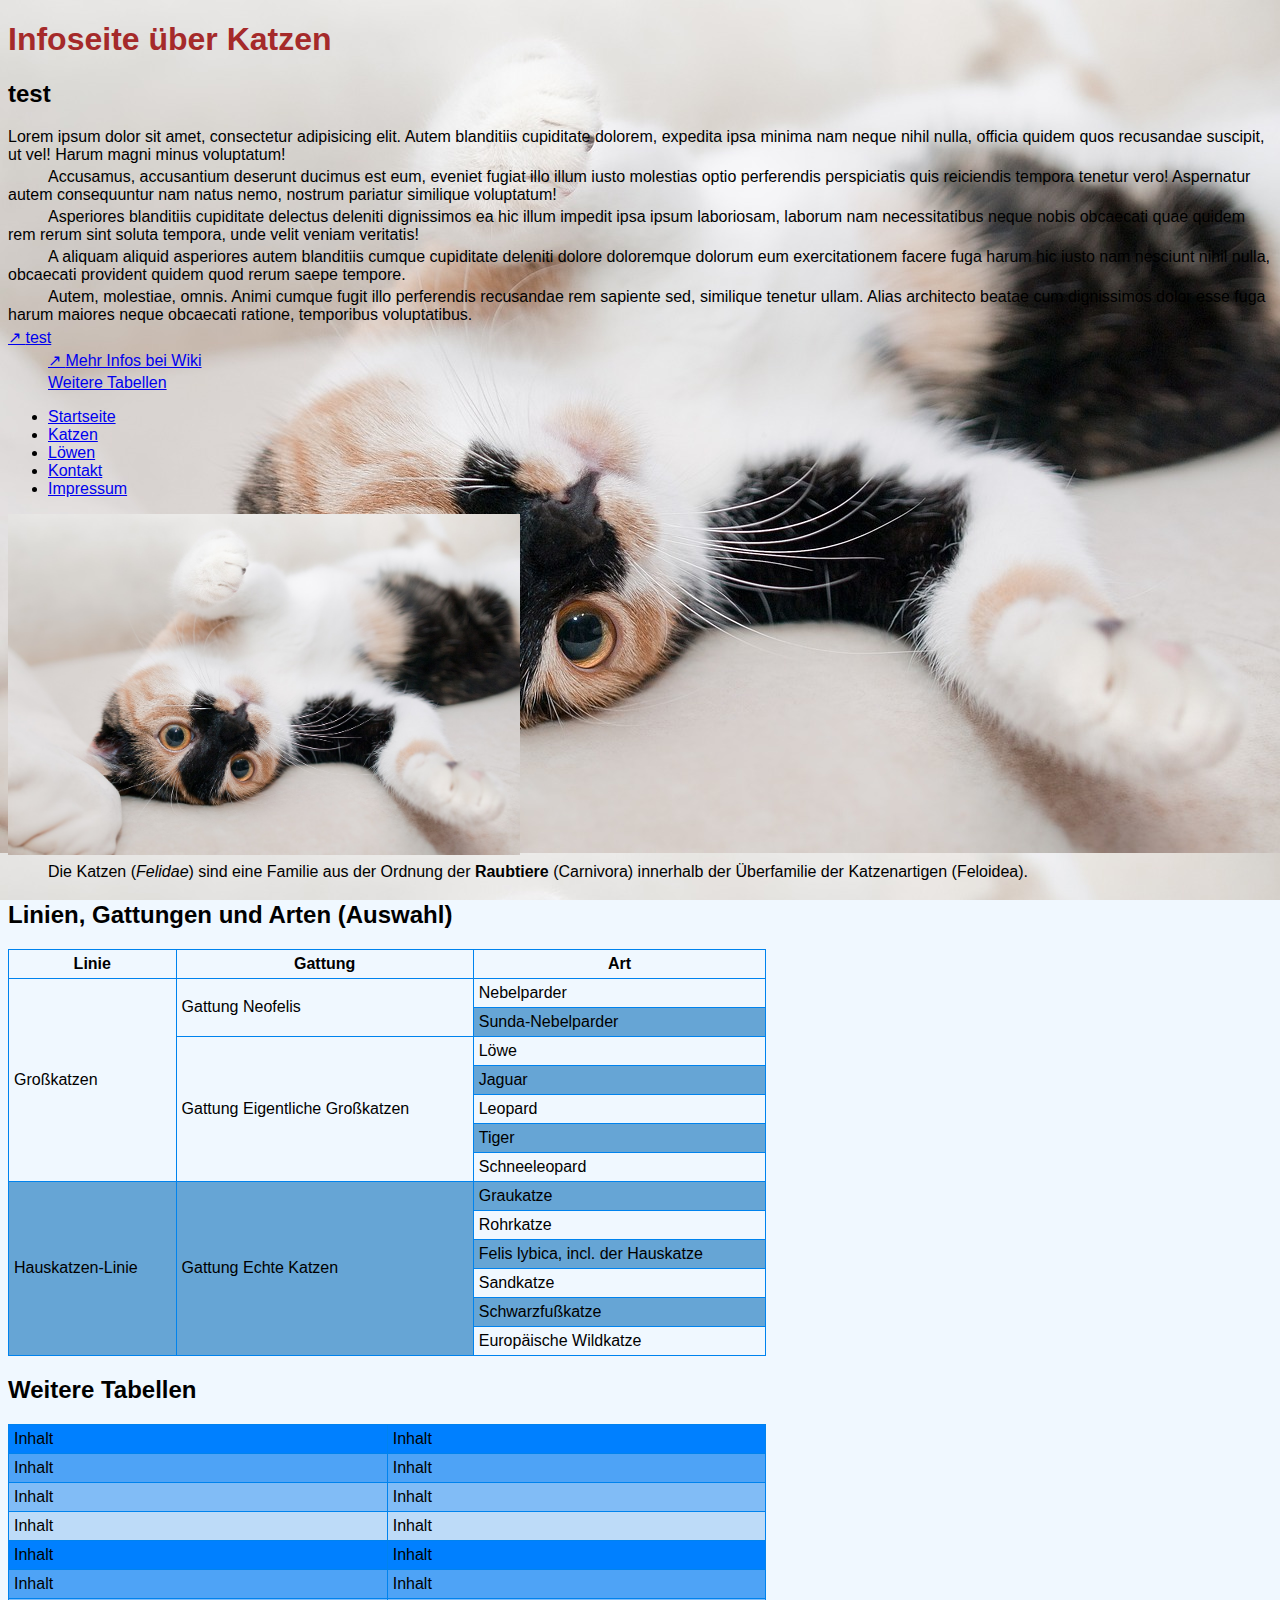
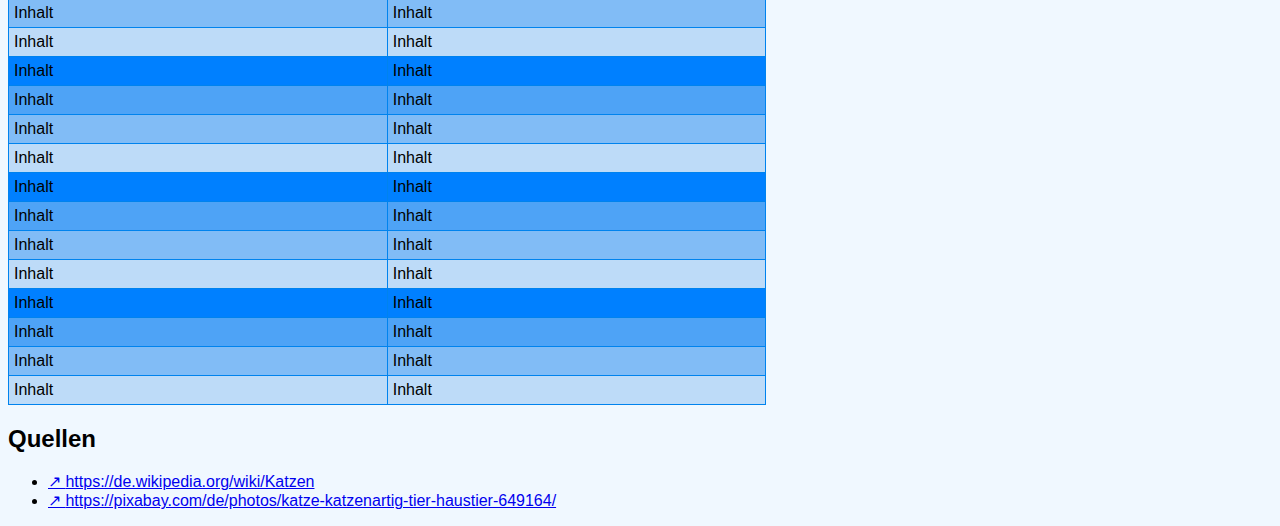
<file: 02_css/index.html>
<!DOCTYPE html>
<html lang="de">
<head>
    <meta charset="UTF-8">
    <meta name="viewport" content="width=device-width, initial-scale=1.0">
    <title>Katzenseite</title>

    <!-- Externes Stylesheet -->
    <link rel="stylesheet" href="css/styles.css">

    <!-- <head> CSS -->
    <style>
        body {
          background-color: aliceblue;
        }
    </style>
</head>
<body>

<!-- Inline-CSS -->
<h1 style="color: brown">Infoseite über Katzen</h1>

<h2>test</h2>

<p>Lorem ipsum dolor sit amet, consectetur adipisicing elit. Autem blanditiis cupiditate dolorem, expedita ipsa minima
    nam neque nihil nulla, officia quidem quos recusandae suscipit, ut vel! Harum magni minus voluptatum!</p>
<p>Accusamus, accusantium deserunt ducimus est eum, eveniet fugiat illo illum iusto molestias optio perferendis
    perspiciatis quis reiciendis tempora tenetur vero! Aspernatur autem consequuntur nam natus nemo, nostrum pariatur
    similique voluptatum!</p>
<p>Asperiores blanditiis cupiditate delectus deleniti dignissimos ea hic illum impedit ipsa ipsum laboriosam, laborum
    nam necessitatibus neque nobis obcaecati quae quidem rem rerum sint soluta tempora, unde velit veniam veritatis!</p>
<p>A aliquam aliquid asperiores autem blanditiis cumque cupiditate deleniti dolore doloremque dolorum eum exercitationem
    facere fuga harum hic iusto nam nesciunt nihil nulla, obcaecati provident quidem quod rerum saepe tempore.</p>
<p>Autem, molestiae, omnis. Animi cumque fugit illo perferendis recusandae rem sapiente sed, similique tenetur ullam.
    Alias architecto beatae cum dignissimos dolor esse fuga harum maiores neque obcaecati ratione, temporibus
    voluptatibus.</p>

<a href="https://www.w3.org/WAI/ER/tests/xhtml/testfiles/resources/pdf/dummy.pdf">test</a>

<p>
    <a href="https://de.wikipedia.org/wiki/Hauskatze" target="_blank">Mehr Infos bei Wiki</a>
</p>

<p>
    <a href="#weitere-tabellen">Weitere Tabellen</a>
</p>

<nav>
    <ul>
        <li><a href="index.html">Startseite</a></li>
        <li><a href="#">Katzen</a></li>
        <li><a href="#">Löwen</a></li>
        <li><a href="kontakt.html">Kontakt</a></li>
        <li><a href="#">Impressum</a></li>
    </ul>
</nav>

<picture>
    <source srcset="img/cat-gc5e747087_1280.jpg" media="(min-width: 800px)">
    <img src="img/cat-g144138470_640.jpg" alt="Katze">
</picture>

<p>
    Die Katzen (<em>Felidae</em>) sind eine Familie aus der Ordnung der <strong>Raubtiere</strong> (Carnivora) innerhalb
    der Überfamilie der Katzenartigen (Feloidea).
</p>

<h2>Linien, Gattungen und Arten (Auswahl)</h2>

<table>
    <thead>
    <tr>
        <th>Linie</th>
        <th>Gattung</th>
        <th>Art</th>
    </tr>
    </thead>

    <tbody>
    <tr>
        <td rowspan="7">Großkatzen</td>
        <td rowspan="2">Gattung Neofelis</td>
        <td>Nebelparder</td>
    </tr>
    <tr>
        <td>Sunda-Nebelparder</td>
    </tr>
    <tr>
        <td rowspan="5">Gattung Eigentliche Großkatzen</td>
        <td>Löwe</td>
    </tr>
    <tr>
        <td>Jaguar</td>
    </tr>
    <tr>
        <td>Leopard</td>
    </tr>
    <tr>
        <td>Tiger</td>
    </tr>
    <tr>
        <td>Schneeleopard</td>
    </tr>

    <tr>
        <td rowspan="6">Hauskatzen-Linie</td>
        <td rowspan="6">Gattung Echte Katzen</td>
        <td>Graukatze</td>
    </tr>
    <tr>
        <td>Rohrkatze</td>
    </tr>
    <tr>
        <td>Felis lybica, incl. der Hauskatze</td>
    </tr>
    <tr>
        <td>Sandkatze</td>
    </tr>
    <tr>
        <td>Schwarzfußkatze</td>
    </tr>
    <tr>
        <td>Europäische Wildkatze</td>
    </tr>
    </tbody>
</table>

<h2 id="weitere-tabellen">Weitere Tabellen</h2>

<!-- Emmet Kurzschreibweise -->
<!-- table>tr*20>tr{Inhalt}*2 -->

<table class="big-table">
    <tr>
        <td>Inhalt</td>
        <td>Inhalt</td>
    </tr>
    <tr>
        <td>Inhalt</td>
        <td>Inhalt</td>
    </tr>
    <tr>
        <td>Inhalt</td>
        <td>Inhalt</td>
    </tr>
    <tr>
        <td>Inhalt</td>
        <td>Inhalt</td>
    </tr>
    <tr>
        <td>Inhalt</td>
        <td>Inhalt</td>
    </tr>
    <tr>
        <td>Inhalt</td>
        <td>Inhalt</td>
    </tr>
    <tr>
        <td>Inhalt</td>
        <td>Inhalt</td>
    </tr>
    <tr>
        <td>Inhalt</td>
        <td>Inhalt</td>
    </tr>
    <tr>
        <td>Inhalt</td>
        <td>Inhalt</td>
    </tr>
    <tr>
        <td>Inhalt</td>
        <td>Inhalt</td>
    </tr>
    <tr>
        <td>Inhalt</td>
        <td>Inhalt</td>
    </tr>
    <tr>
        <td>Inhalt</td>
        <td>Inhalt</td>
    </tr>
    <tr>
        <td>Inhalt</td>
        <td>Inhalt</td>
    </tr>
    <tr>
        <td>Inhalt</td>
        <td>Inhalt</td>
    </tr>
    <tr>
        <td>Inhalt</td>
        <td>Inhalt</td>
    </tr>
    <tr>
        <td>Inhalt</td>
        <td>Inhalt</td>
    </tr>
    <tr>
        <td>Inhalt</td>
        <td>Inhalt</td>
    </tr>
    <tr>
        <td>Inhalt</td>
        <td>Inhalt</td>
    </tr>
    <tr>
        <td>Inhalt</td>
        <td>Inhalt</td>
    </tr>
    <tr>
        <td>Inhalt</td>
        <td>Inhalt</td>
    </tr>
</table>

<h2>Quellen</h2>

<ul>
    <li>
        <a href="https://de.wikipedia.org/wiki/Katzen" target="_blank">https://de.wikipedia.org/wiki/Katzen</a>
    </li>
    <li>
        <a href="https://pixabay.com/de/photos/katze-katzenartig-tier-haustier-649164/" target="_blank">https://pixabay.com/de/photos/katze-katzenartig-tier-haustier-649164/</a>
    </li>
</ul>


</body>
</html>
</file>
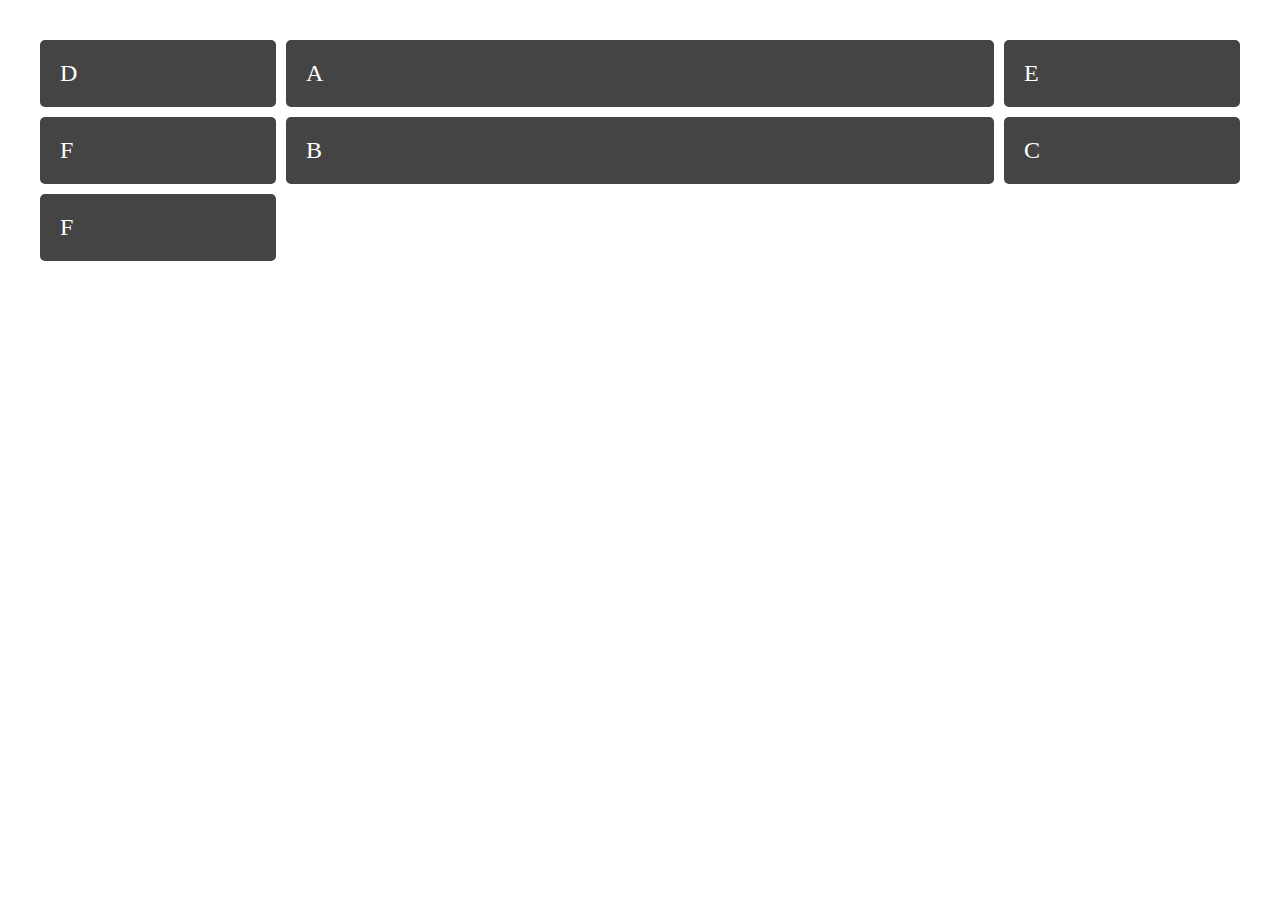
<file: 04_grid_css/index.html>
<!DOCTYPE html>
<html lang="de">
<head>
    <meta charset="UTF-8">
    <title>Title</title>
    <link rel="stylesheet" href="style.css">
</head>
<body>

<div class="wrapper">
    <div class="box a">A</div>
    <div class="box b">B</div>
    <div class="box c">C</div>
    <div class="box d">D</div>
    <div class="box e">E</div>
    <div class="box f">F</div>
    <div class="box f">F</div>
</div>

</body>
</html>
</file>
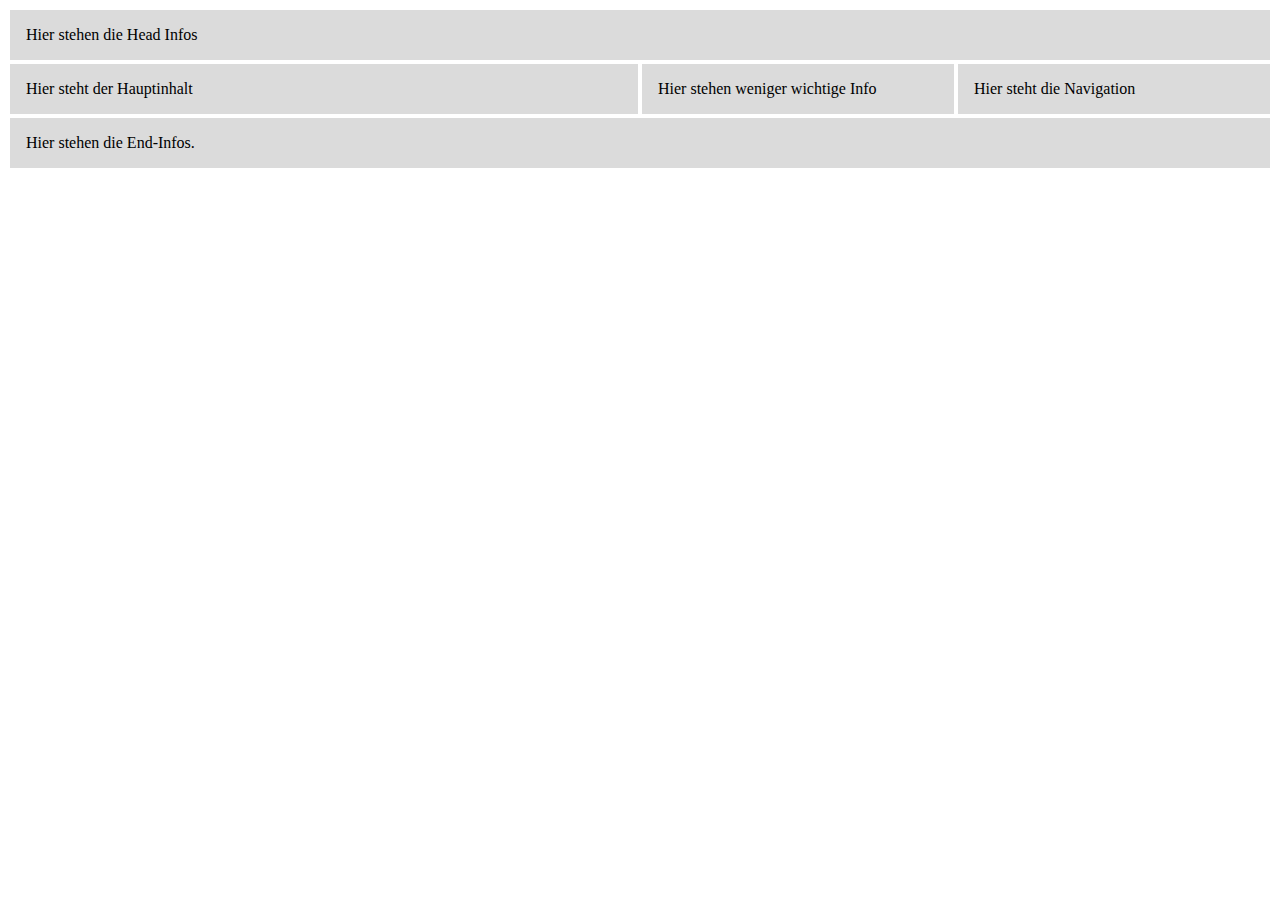
<file: flex/index.html>
<!DOCTYPE html>
<html lang="de">
<head>
  <meta charset="UTF-8">
  <meta http-equiv="X-UA-Compatible" content="IE=edge">
  <meta name="viewport" content="width=device-width, initial-scale=1.0">
  <title>Flexbox</title>

  <style>
    nav, main, aside {
      box-sizing: border-box;
    }

    #wrapper {
      display: flex;
    }
    header, footer, .item {
      background-color: #dbdbdb;
      border: 2px solid white;
      padding: 1em;
      flex-grow: 1;
    }

    nav {
      flex-grow: 0;
      flex-shrink: 0;
      flex-basis: 25%;
      order: 3;
    }

    main {
      flex-grow: 0;
      flex-shrink: 0;
      flex-basis: 50%;
    }

    aside {
      flex-grow: 0;
      flex-shrink: 0;
      flex-basis: 25%;
    }
  </style>
</head>
<body>

<header>
  Hier stehen die Head Infos
</header>

<div id="wrapper">
  <nav class="item">Hier steht die Navigation</nav>
  <main class="item">Hier steht der Hauptinhalt</main>
  <aside class="item">Hier stehen weniger wichtige Info</aside>
</div>

<footer>
  Hier stehen die End-Infos.
</footer>

</body>
</html>
</file>
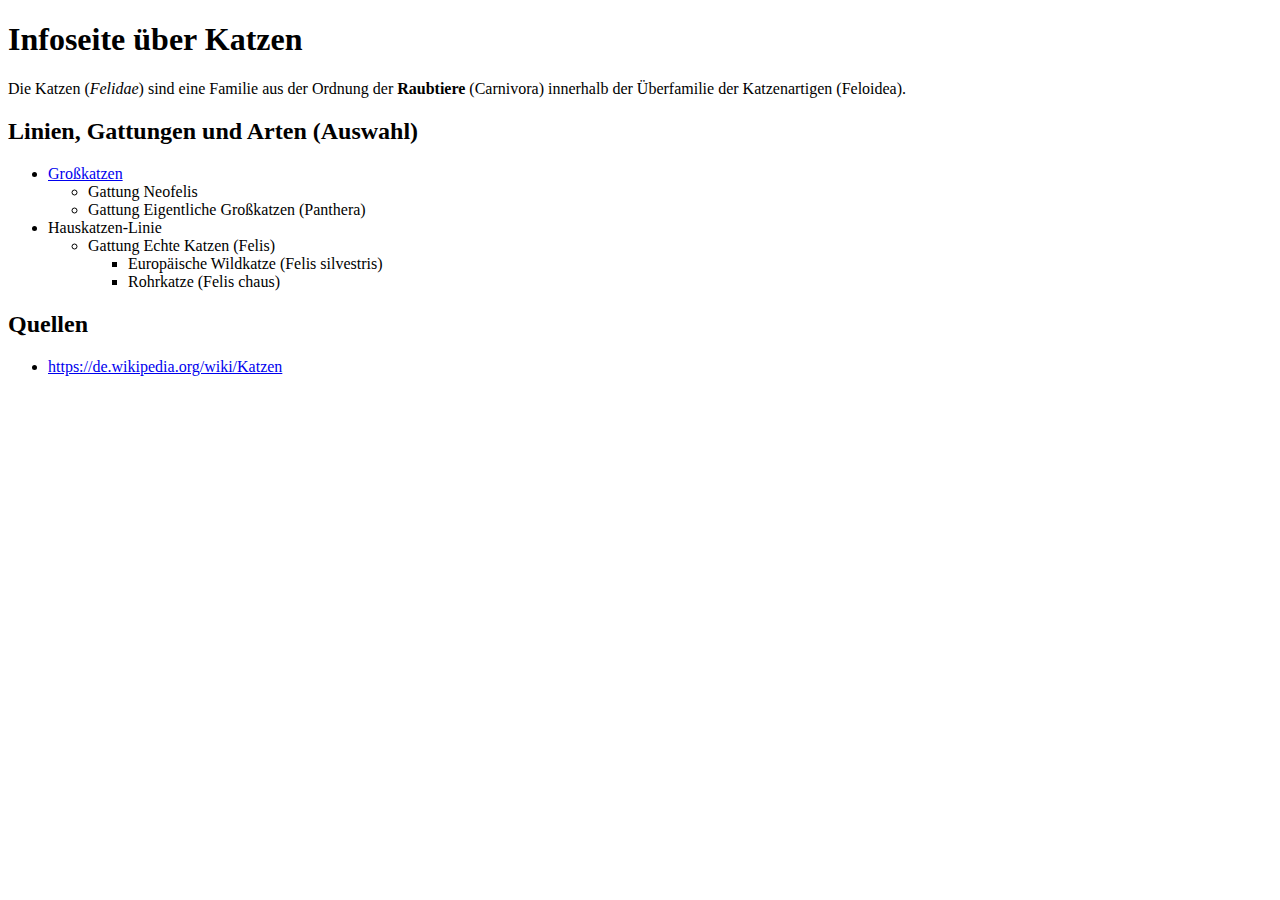
<file: 01_html/02_03_einfuehrung/index.html>
<!DOCTYPE html>
<html lang="de">
<head>
    <meta charset="UTF-8">
    <meta http-equiv="X-UA-Compatible" content="IE=edge">
    <meta name="viewport" content="width=device-width, initial-scale=1.0">
    <title>Katzenseite</title>
</head>
<body>

<h1>Infoseite über Katzen</h1>

<p>
    Die Katzen (<em>Felidae</em>) sind eine Familie aus der Ordnung der <strong>Raubtiere</strong> (Carnivora) innerhalb
    der Überfamilie der Katzenartigen (Feloidea).
</p>

<h2>Linien, Gattungen und Arten (Auswahl)</h2>

<ul>
    <li>
        <a href="https://de.wikipedia.org/wiki/Gro%C3%9Fkatzen" target="_blank">Großkatzen</a>

        <ul>
            <li>Gattung Neofelis</li>
            <li>Gattung Eigentliche Großkatzen (Panthera)</li>
        </ul>
    </li>

    <li>
        Hauskatzen-Linie

        <ul>
            <li>
                Gattung Echte Katzen (Felis)

                <ul>
                    <li>Europäische Wildkatze (Felis silvestris)</li>
                    <li>Rohrkatze (Felis chaus)</li>
                </ul>
            </li>
        </ul>
    </li>
</ul>

<h2>Quellen</h2>

<ul>
    <li>
        <a href="https://de.wikipedia.org/wiki/Katzen" target="_blank">https://de.wikipedia.org/wiki/Katzen</a>
    </li>
</ul>


</body>
</html>
</file>
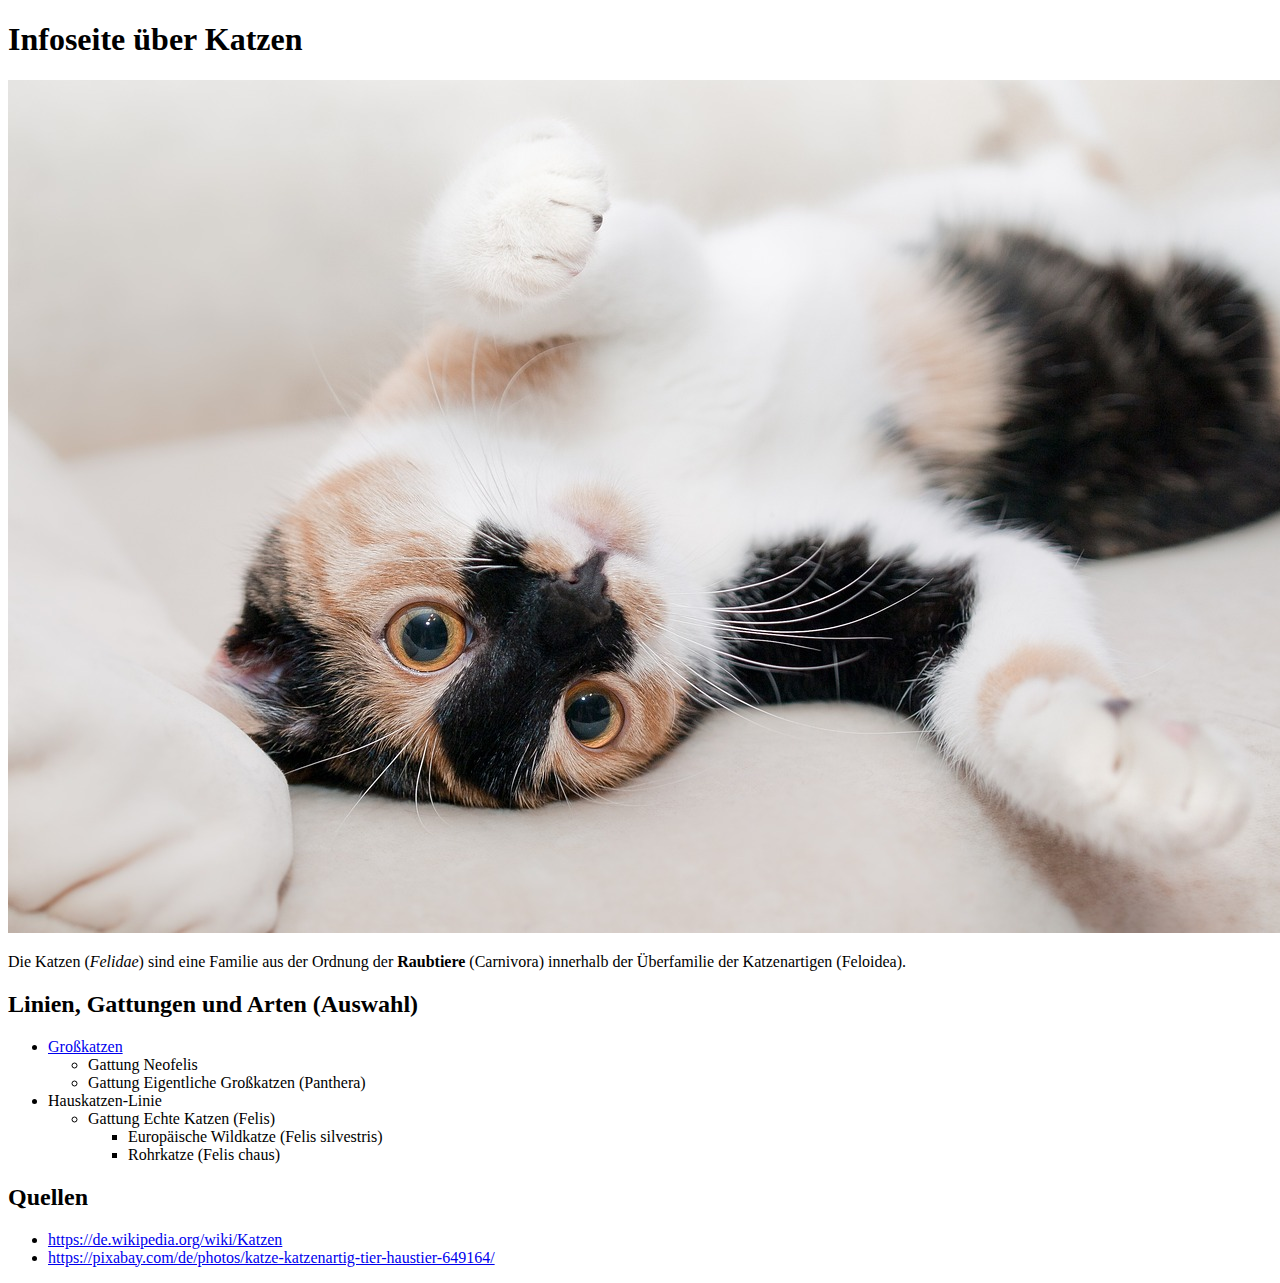
<file: 01_html/04_bilder/index.html>
<!DOCTYPE html>
<html lang="de">
<head>
    <meta charset="UTF-8">
    <meta http-equiv="X-UA-Compatible" content="IE=edge">
    <meta name="viewport" content="width=device-width, initial-scale=1.0">
    <title>Katzenseite</title>
</head>
<body>

<h1>Infoseite über Katzen</h1>

<picture>
    <source srcset="img/cat-gc5e747087_1280.jpg" media="(min-width: 800px)">
    <img src="img/cat-g144138470_640.jpg" alt="Katze">
</picture>

<p>
    Die Katzen (<em>Felidae</em>) sind eine Familie aus der Ordnung der <strong>Raubtiere</strong> (Carnivora) innerhalb
    der Überfamilie der Katzenartigen (Feloidea).
</p>

<h2>Linien, Gattungen und Arten (Auswahl)</h2>

<ul>
    <li>
        <a href="https://de.wikipedia.org/wiki/Gro%C3%9Fkatzen" target="_blank">Großkatzen</a>

        <ul>
            <li>Gattung Neofelis</li>
            <li>Gattung Eigentliche Großkatzen (Panthera)</li>
        </ul>
    </li>

    <li>
        Hauskatzen-Linie

        <ul>
            <li>
                Gattung Echte Katzen (Felis)

                <ul>
                    <li>Europäische Wildkatze (Felis silvestris)</li>
                    <li>Rohrkatze (Felis chaus)</li>
                </ul>
            </li>
        </ul>
    </li>
</ul>

<h2>Quellen</h2>

<ul>
    <li>
        <a href="https://de.wikipedia.org/wiki/Katzen" target="_blank">https://de.wikipedia.org/wiki/Katzen</a>
    </li>
    <li>
        <a href="https://pixabay.com/de/photos/katze-katzenartig-tier-haustier-649164/" target="_blank">https://pixabay.com/de/photos/katze-katzenartig-tier-haustier-649164/</a>
    </li>
</ul>


</body>
</html>
</file>
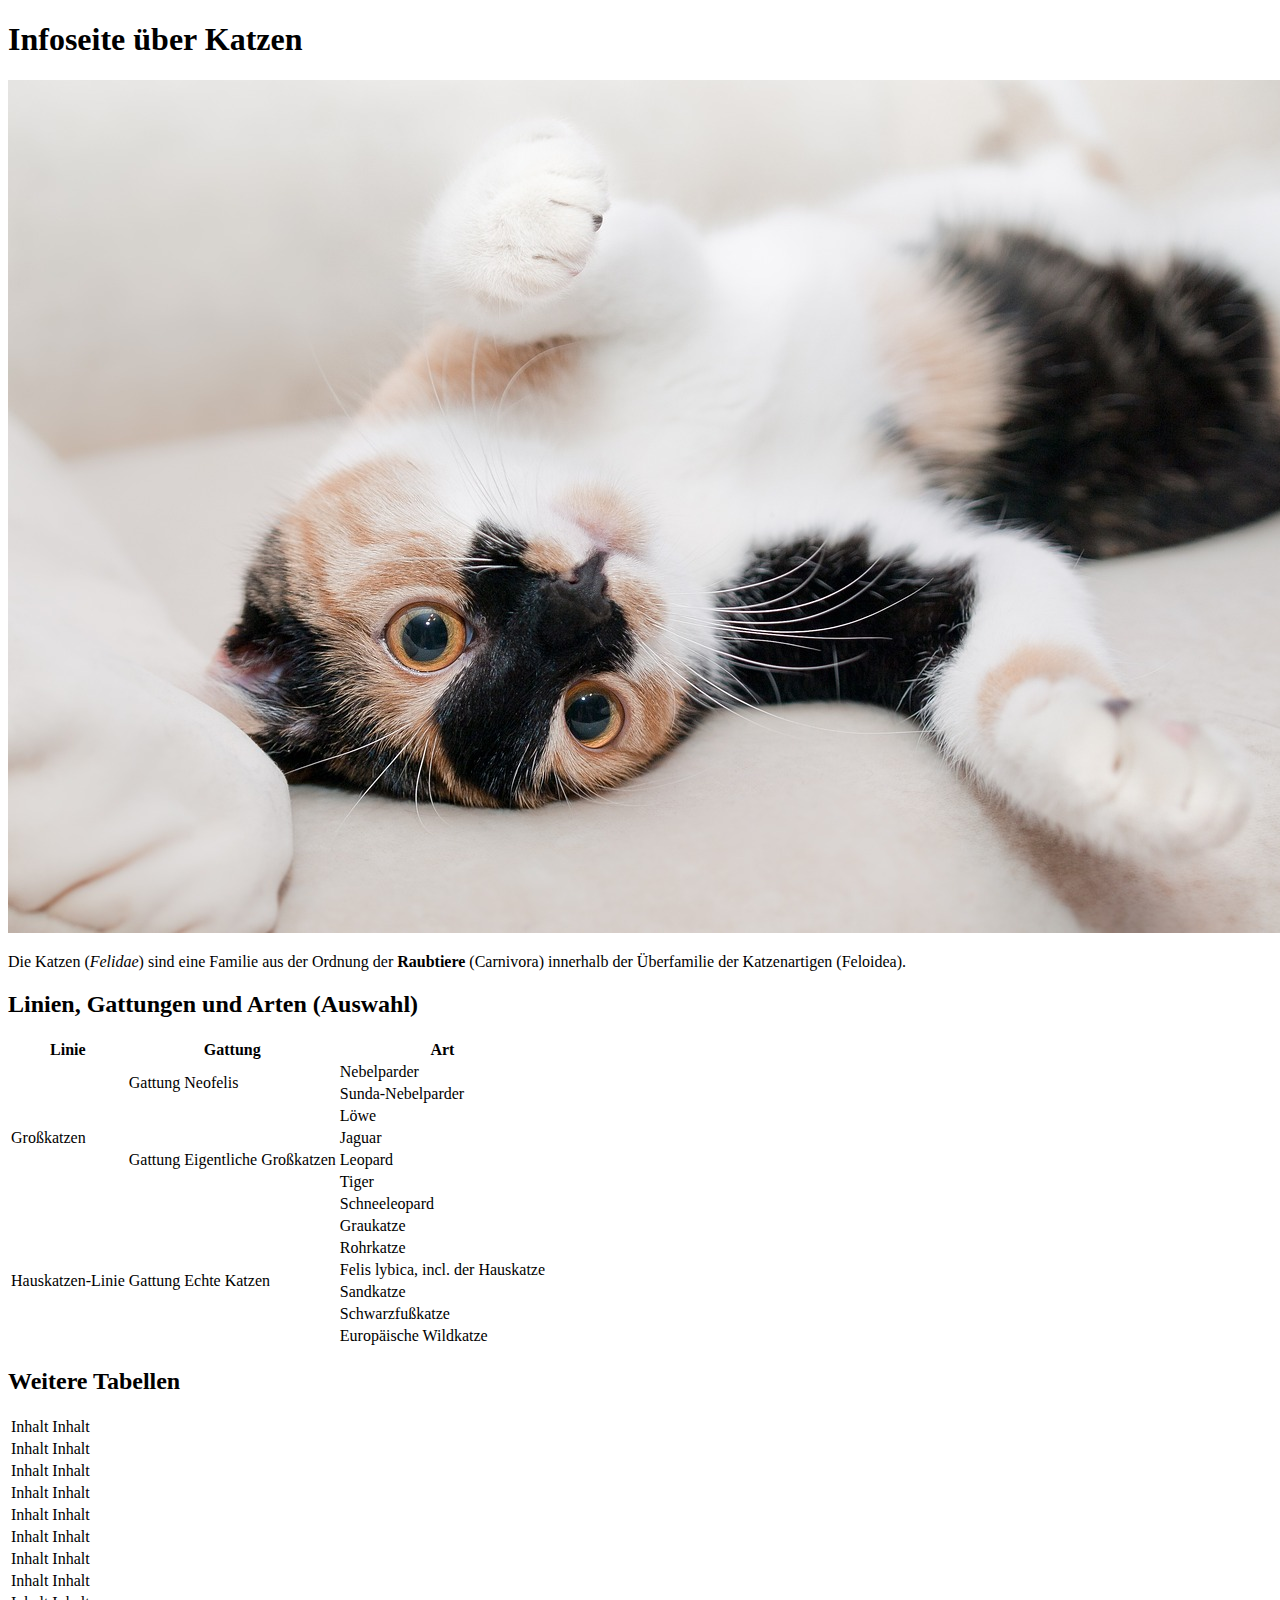
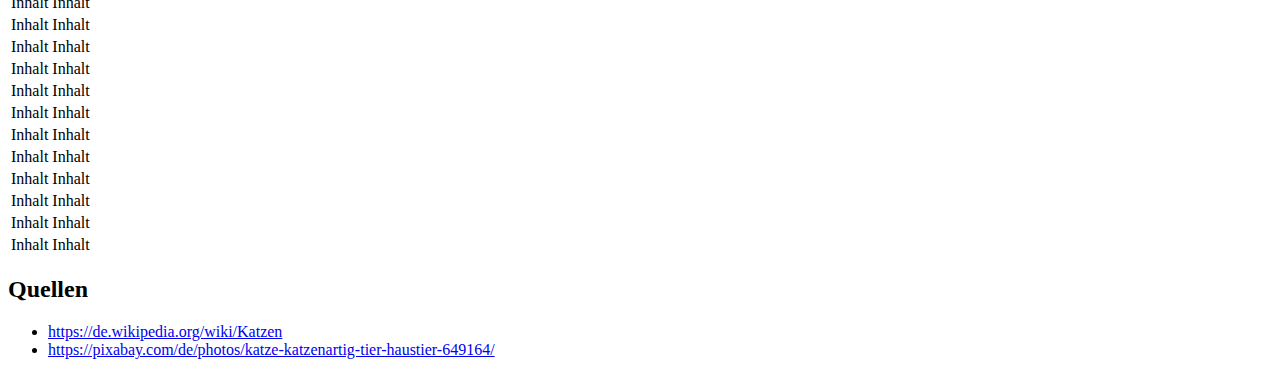
<file: 01_html/05_tabellen/index.html>
<!DOCTYPE html>
<html lang="de">
<head>
    <meta charset="UTF-8">
    <meta http-equiv="X-UA-Compatible" content="IE=edge">
    <meta name="viewport" content="width=device-width, initial-scale=1.0">
    <title>Katzenseite</title>
</head>
<body>

<h1>Infoseite über Katzen</h1>

<picture>
    <source srcset="img/cat-gc5e747087_1280.jpg" media="(min-width: 800px)">
    <img src="img/cat-g144138470_640.jpg" alt="Katze">
</picture>

<p>
    Die Katzen (<em>Felidae</em>) sind eine Familie aus der Ordnung der <strong>Raubtiere</strong> (Carnivora) innerhalb
    der Überfamilie der Katzenartigen (Feloidea).
</p>

<h2>Linien, Gattungen und Arten (Auswahl)</h2>

<table>
    <thead>
    <tr>
        <th>Linie</th>
        <th>Gattung</th>
        <th>Art</th>
    </tr>
    </thead>

    <tbody>
    <tr>
        <td rowspan="7">Großkatzen</td>
        <td rowspan="2">Gattung Neofelis</td>
        <td>Nebelparder</td>
    </tr>
    <tr>
        <td>Sunda-Nebelparder</td>
    </tr>
    <tr>
        <td rowspan="5">Gattung Eigentliche Großkatzen</td>
        <td>Löwe</td>
    </tr>
    <tr>
        <td>Jaguar</td>
    </tr>
    <tr>
        <td>Leopard</td>
    </tr>
    <tr>
        <td>Tiger</td>
    </tr>
    <tr>
        <td>Schneeleopard</td>
    </tr>

    <tr>
        <td rowspan="6">Hauskatzen-Linie</td>
        <td rowspan="6">Gattung Echte Katzen</td>
        <td>Graukatze</td>
    </tr>
    <tr>
        <td>Rohrkatze</td>
    </tr>
    <tr>
        <td>Felis lybica, incl. der Hauskatze</td>
    </tr>
    <tr>
        <td>Sandkatze</td>
    </tr>
    <tr>
        <td>Schwarzfußkatze</td>
    </tr>
    <tr>
        <td>Europäische Wildkatze</td>
    </tr>
    </tbody>
</table>

<h2>Weitere Tabellen</h2>

<!-- Emmet Kurzschreibweise -->
<!-- table>tr*20>tr{Inhalt}*2 -->

<table>
    <tr>
        <td>Inhalt</td>
        <td>Inhalt</td>
    </tr>
    <tr>
        <td>Inhalt</td>
        <td>Inhalt</td>
    </tr>
    <tr>
        <td>Inhalt</td>
        <td>Inhalt</td>
    </tr>
    <tr>
        <td>Inhalt</td>
        <td>Inhalt</td>
    </tr>
    <tr>
        <td>Inhalt</td>
        <td>Inhalt</td>
    </tr>
    <tr>
        <td>Inhalt</td>
        <td>Inhalt</td>
    </tr>
    <tr>
        <td>Inhalt</td>
        <td>Inhalt</td>
    </tr>
    <tr>
        <td>Inhalt</td>
        <td>Inhalt</td>
    </tr>
    <tr>
        <td>Inhalt</td>
        <td>Inhalt</td>
    </tr>
    <tr>
        <td>Inhalt</td>
        <td>Inhalt</td>
    </tr>
    <tr>
        <td>Inhalt</td>
        <td>Inhalt</td>
    </tr>
    <tr>
        <td>Inhalt</td>
        <td>Inhalt</td>
    </tr>
    <tr>
        <td>Inhalt</td>
        <td>Inhalt</td>
    </tr>
    <tr>
        <td>Inhalt</td>
        <td>Inhalt</td>
    </tr>
    <tr>
        <td>Inhalt</td>
        <td>Inhalt</td>
    </tr>
    <tr>
        <td>Inhalt</td>
        <td>Inhalt</td>
    </tr>
    <tr>
        <td>Inhalt</td>
        <td>Inhalt</td>
    </tr>
    <tr>
        <td>Inhalt</td>
        <td>Inhalt</td>
    </tr>
    <tr>
        <td>Inhalt</td>
        <td>Inhalt</td>
    </tr>
    <tr>
        <td>Inhalt</td>
        <td>Inhalt</td>
    </tr>
</table>

<h2>Quellen</h2>

<ul>
    <li>
        <a href="https://de.wikipedia.org/wiki/Katzen" target="_blank">https://de.wikipedia.org/wiki/Katzen</a>
    </li>
    <li>
        <a href="https://pixabay.com/de/photos/katze-katzenartig-tier-haustier-649164/" target="_blank">https://pixabay.com/de/photos/katze-katzenartig-tier-haustier-649164/</a>
    </li>
</ul>


</body>
</html>
</file>
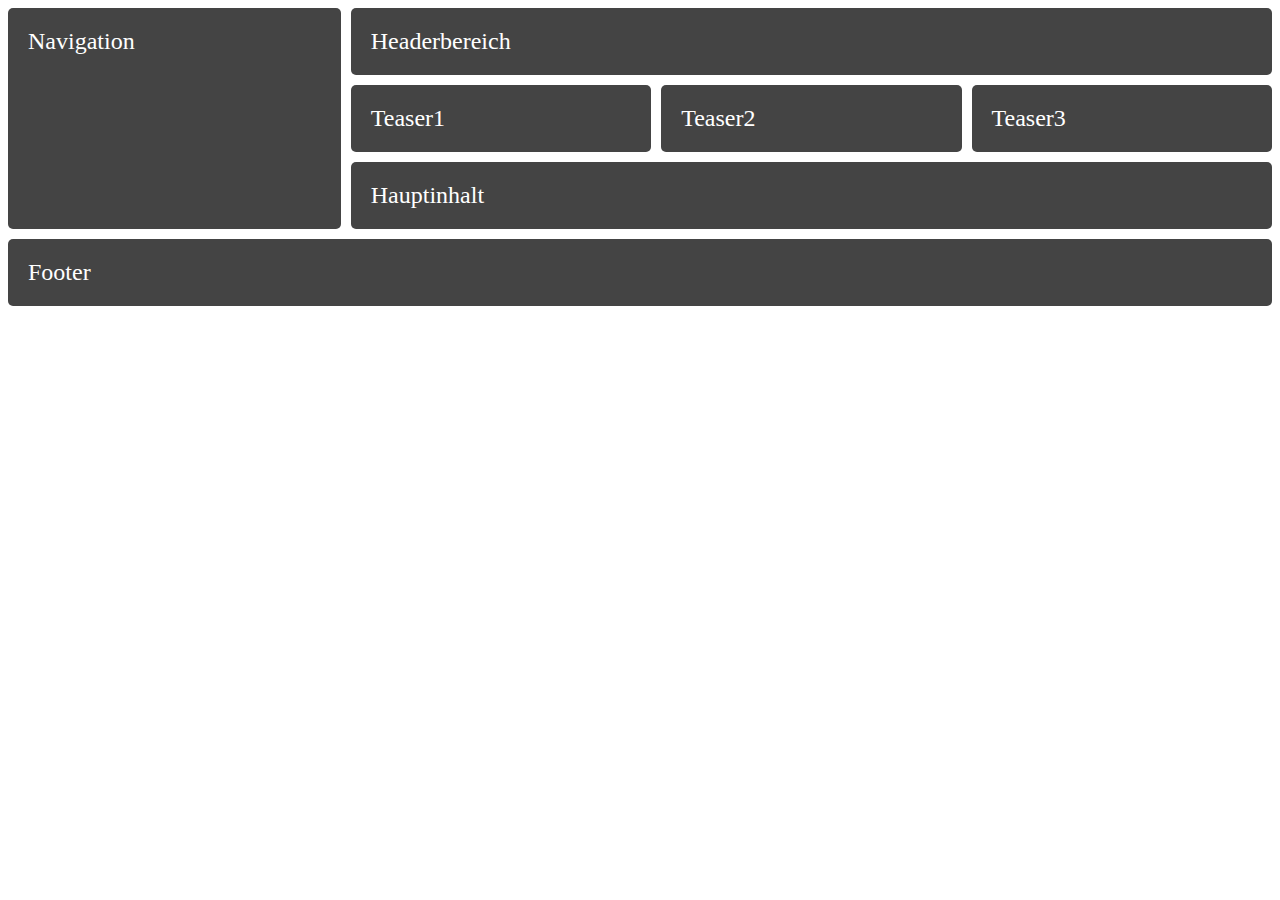
<file: 04_grid_css/index2.html>
<!DOCTYPE html>
<html lang="de">
<head>
    <meta charset="UTF-8">
    <title>Title</title>
    <link href="style2.css" rel="stylesheet">
</head>
<body>


<div class="wrapper">
    <nav>Navigation</nav>
    <header>Headerbereich</header>
    <div class="teaser1">Teaser1</div>
    <div class="teaser2">Teaser2</div>
    <div class="teaser3">Teaser3</div>
    <main>Hauptinhalt</main>
    <footer>Footer</footer>
</div>

</body>
</html>
</file>
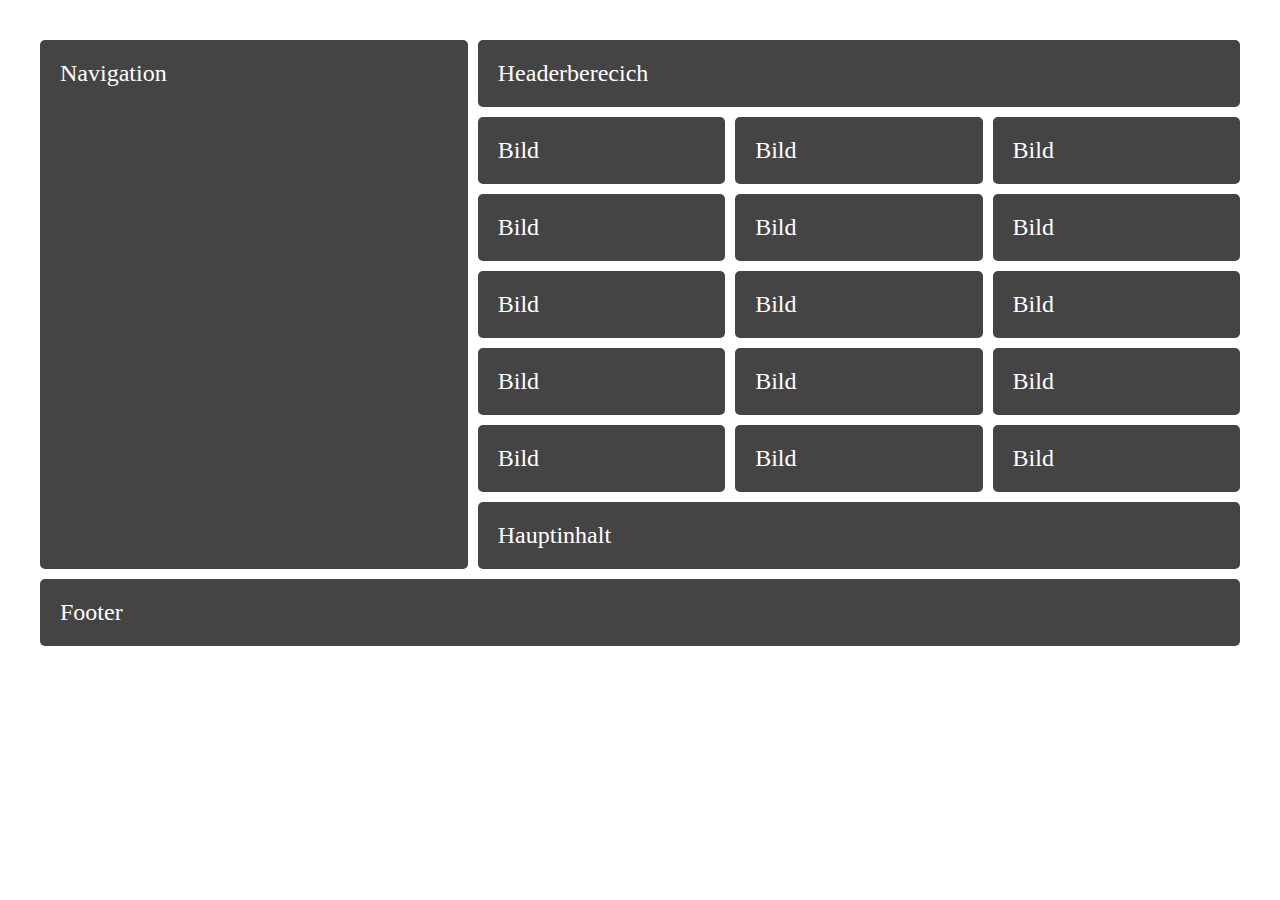
<file: 04_grid_css/index3.html>
<!DOCTYPE html>
<html lang="de">
<head>
    <meta charset="UTF-8">
    <title>Title</title>
    <link href="style3.css" rel="stylesheet">
</head>
<body>

<div class="wrapper">
    <nav class="box">Navigation</nav>
    <header class="box">Headerberecich</header>

    <div class="gallery">
        <div class="box">Bild</div>
        <div class="box">Bild</div>
        <div class="box">Bild</div>
        <div class="box">Bild</div>
        <div class="box">Bild</div>
        <div class="box">Bild</div>
        <div class="box">Bild</div>
        <div class="box">Bild</div>
        <div class="box">Bild</div>
        <div class="box">Bild</div>
        <div class="box">Bild</div>
        <div class="box">Bild</div>
        <div class="box">Bild</div>
        <div class="box">Bild</div>
        <div class="box">Bild</div>
    </div>

    <main class="box">Hauptinhalt</main>
    <footer class="box">Footer</footer>
</div>

</body>
</html>
</file>
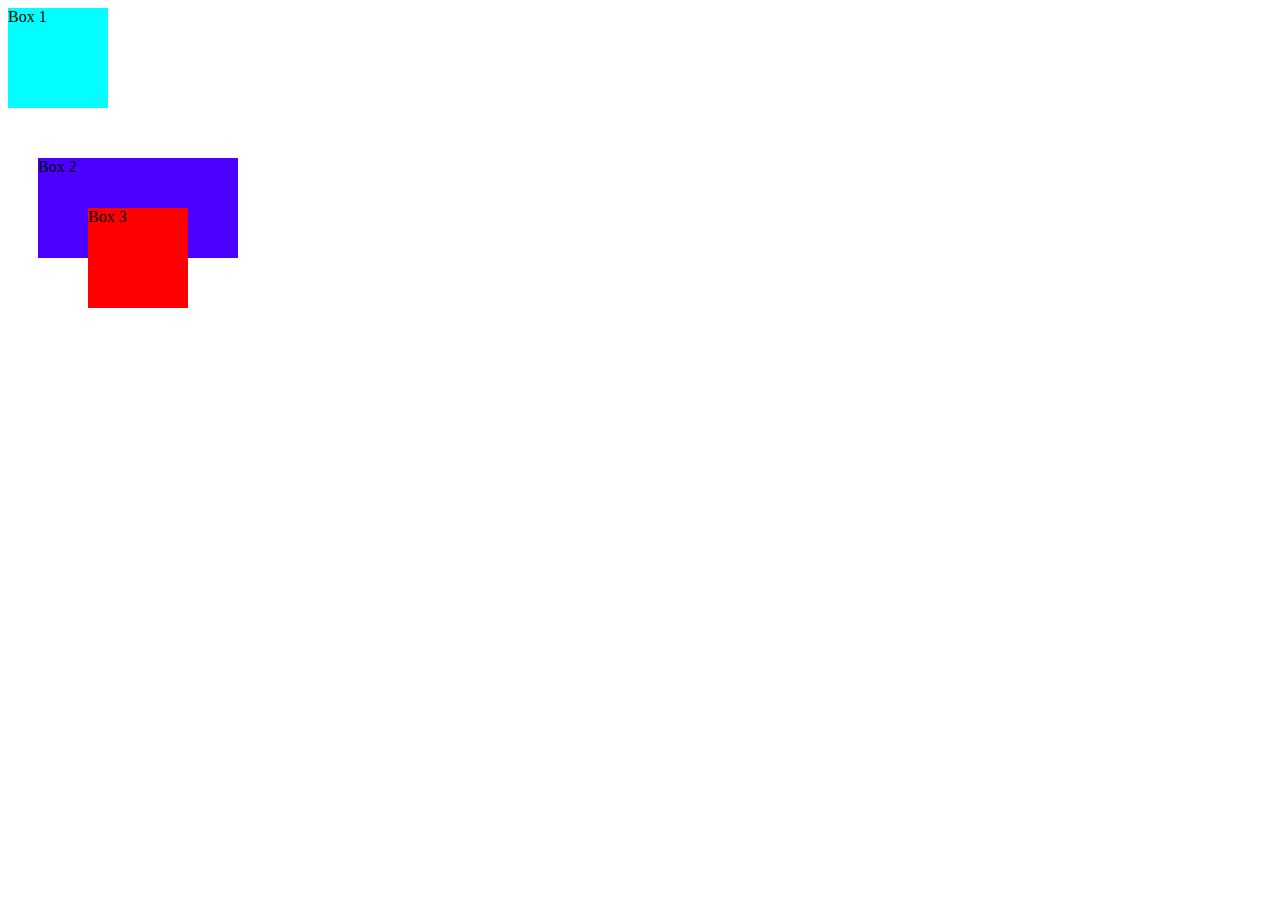
<file: 13_position/test.html>
<!doctype html>
<html lang="de">
<head>
    <meta charset="UTF-8">
    <meta content="width=device-width, user-scalable=no, initial-scale=1.0, maximum-scale=1.0, minimum-scale=1.0"
          name="viewport">
    <meta content="ie=edge" http-equiv="X-UA-Compatible">
    <title>Document</title>

    <style>
      .box1 {
        position: relative;
        background-color: aqua;
        height: 100px;
        width: 100px;
      }

      .box2 {
        position: relative;
        background-color: rgb(76, 0, 255);
        height: 100px;
        width: 200px;
        top: 50px;
        left: 30px;
      }

      .box3 {
        position: absolute;
        background-color: red;
        width: 100px;
        height: 100px;
        left: 50px;
        top: 50px;
      }
    </style>
</head>
<body>

<div class="box1">
    Box 1
</div>
<div class="box2">
    Box 2
    <div class="box3">
        Box 3
    </div>
</div>


</body>
</html>
</file>
<file: 02_css/css/styles.css>
/* Variablen */

:root {
  --primary: #0083ee;
  --secondary: rgb(102, 165, 213);
}

/* Schrift-Style */

body {
  font-family: sans-serif;
}

/* Bild-Style */

picture img {
  max-width: 40vw;
}

/* Tabellengestaltung */

table {
  border-collapse: collapse;
  width: 60%;
}
th, td {
  /* ausführlich */
  border-width: 1px;
  border-style: solid;
  border-color: var(--primary);

  /* Kurzschreibweise
  border: 1px solid var(--primary); */

  padding: 5px;
}

/* Jedes gerade Kind-Element (2n) */
/*tr:nth-child(odd) {
  background-color: var(--primary);
}*/

/* Jedes ungerade Kind-Element (2n+1) */
tr:nth-child(even) {
  background-color: var(--secondary);
}


.big-table tr:nth-child(4n+1) {
  background-color: #0080ff;
}

.big-table tr:nth-child(4n+2) {
  background-color: #4ea3f6;
}

.big-table tr:nth-child(4n+3) {
  background-color: #81bcf6;
}

.big-table tr:nth-child(4n) {
  background-color: #bddbf8;
}






p {
  text-indent: 40px;
  margin-top: 0.25em;
  margin-bottom: 0.25em;
}

h1 + p, h2 + p {
  text-indent: 0;
}

body a[href^="http"]::before {
  content: "\2197\00A0";
}

body {
  background-image: url("../img/cat-gc5e747087_1280.jpg");
  background-attachment: fixed;
}

body a[href$=".pdf"] {

}
</file>
<file: 04_grid_css/style.css>
body {
  margin: 40px;
}

.wrapper {
  display: grid;

  /* Erstellt ein grid-layout mit drei Spalten, die sich den Platz im Verhältnis 1 zu 3 zu 1 aufteilen */
  grid-template-columns: 1fr 3fr 1fr;

  grid-gap: 10px;
  background-color: #fff;
  color: #444;
}

.box {
  background-color: #444;
  color: #fff;
  border-radius: 5px;
  padding: 20px;
  font-size: 150%;
}

.a {
  /* Element/ Container startet horizontal an Position 2,
  endet horizontal an Position 3, in vertikaler Richtung Start an Position 1, Ende an Position 2*/
  grid-column-start: 2;
  grid-column-end: 3;
  grid-row-start: 1;
  grid-row-end: 2;
}

.b {
  /* Kurzschreibweise für Start 2 und Ende 3 */
  grid-column: 2 / 3;

  grid-row: 2 /3;
}

.c {
  /* Kurschreibweise für row-start column-start row-end column-end */
  grid-area: 2 / 3 / 3 /4;
}
</file>
<file: 04_grid_css/style2.css>
.wrapper {
  display: grid;
  grid-gap: 10px;
  grid-template-areas:
          "navi"
          "kopf"
          "teaser1"
          "teaser2"
          "teaser3"
          "haupt"
          "fuss";
}

@media (min-width: 768px) {
  .wrapper {
    grid-template-areas:
          "kopf kopf kopf"
          "navi navi navi"
          "teaser1 teaser2 teaser3"
          "haupt haupt haupt"
          "fuss fuss fuss";
  }
}

@media (min-width: 1024px) {
  .wrapper {
    grid-template-areas:
          "navi kopf kopf kopf"
          "navi teaser1 teaser2 teaser3"
          "navi haupt haupt haupt"
          "fuss fuss fuss fuss";
  }
}

nav,
header,
.teaser1,
.teaser2,
.teaser3,
main,
footer {
  background-color: #444444;
  color: #ffffff;
  border-radius: 5px;
  padding: 20px;
  font-size: 150%;
}

nav {
  grid-area: navi;
}

header {
  grid-area: kopf;
}

.teaser1 {
  grid-area: teaser1;
}

.teaser2 {
  grid-area: teaser2;
}

.teaser3 {
  grid-area: teaser3;
}

main {
  grid-area: haupt;
}

footer {
  grid-area: fuss;
}
</file>
<file: 04_grid_css/style3.css>
body {
  margin: 40px;
}

.wrapper {
  display: grid;
  grid-gap: 10px;
  grid-template-areas:
          "nav header header"
          "nav gallery gallery"
          "nav main main"
          "footer footer footer";
}

.gallery {
  display: grid;
  grid-gap: 10px;
  grid-template-columns: repeat(auto-fill, minmax(200px, 1fr));
}

.box {
  background-color: #444444;
  color: #ffffff;
  border-radius: 5px;
  padding: 20px;
  font-size: 150%;
}

nav {
  grid-area: nav;
}

header {
  grid-area: header;
}

.gallery {
  grid-area: gallery;
}

main {
  grid-area: main;
}

footer {
  grid-area: footer;
}
</file>
